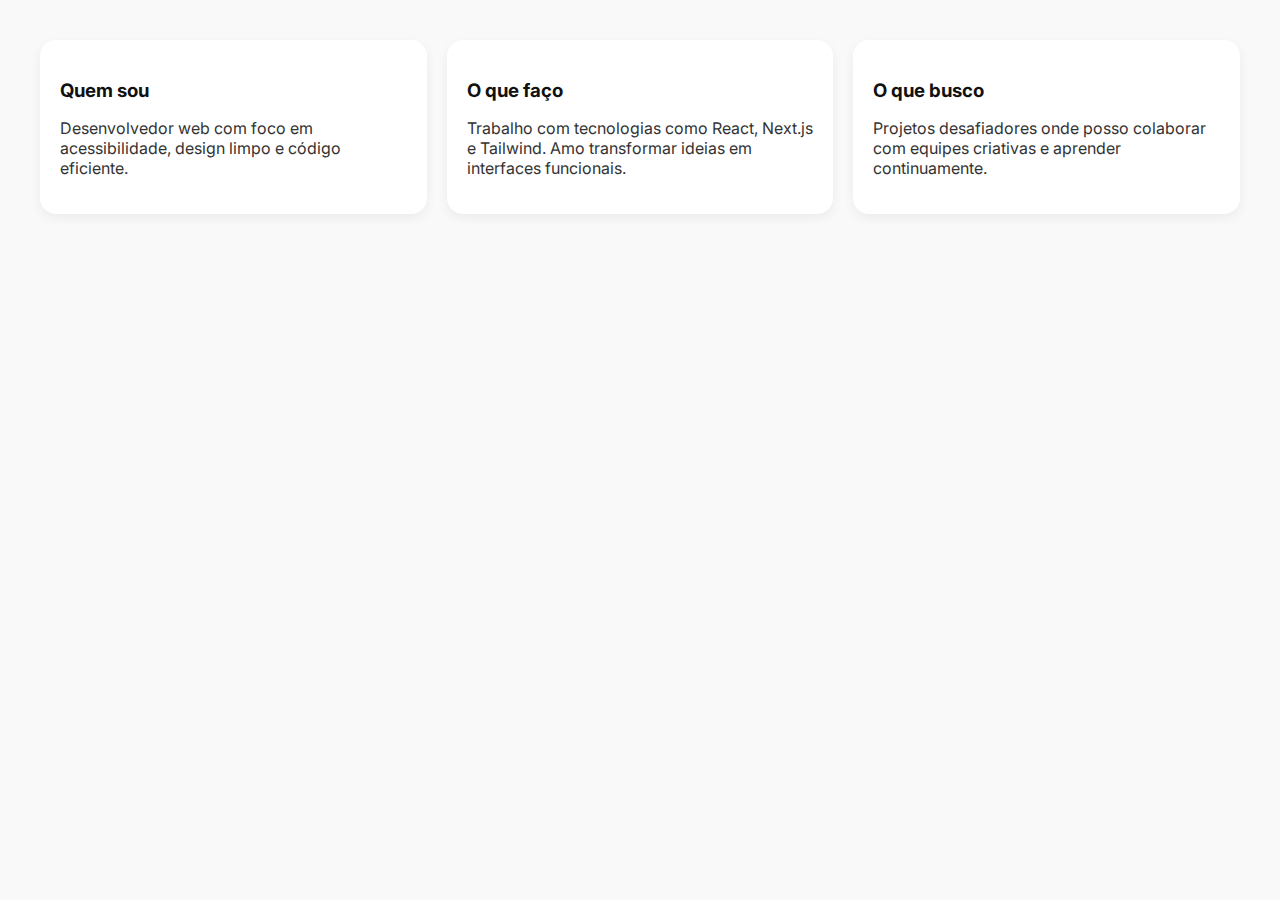
<file: sobre-mim.html>
<!DOCTYPE html>
<html lang="pt-BR">
<head>
  <meta charset="UTF-8">
  <title>Sobre Mim</title>
  <link href="https://fonts.googleapis.com/css2?family=Inter:wght@400;700&display=swap" rel="stylesheet">
  <style>
    body {
      font-family: 'Inter', sans-serif;
      margin: 0;
      padding: 0;
      background-color: #f9f9f9;
      color: #333;
    }
    .sobre-mim {
      display: flex;
      flex-wrap: wrap;
      padding: 40px 20px;
      max-width: 1200px;
      margin: auto;
      gap: 20px;
    }
    .bloco {
      flex: 1;
      min-width: 250px;
      background-color: #fff;
      padding: 20px;
      border-radius: 16px;
      box-shadow: 0 4px 12px rgba(0,0,0,0.06);
    }
    .bloco h3 {
      margin-bottom: 10px;
      color: #111;
    }
  </style>
</head>
<body>

<section class="sobre-mim">
  <div class="bloco">
    <h3>Quem sou</h3>
    <p>Desenvolvedor web com foco em acessibilidade, design limpo e código eficiente.</p>
  </div>
  <div class="bloco">
    <h3>O que faço</h3>
    <p>Trabalho com tecnologias como React, Next.js e Tailwind. Amo transformar ideias em interfaces funcionais.</p>
  </div>
  <div class="bloco">
    <h3>O que busco</h3>
    <p>Projetos desafiadores onde posso colaborar com equipes criativas e aprender continuamente.</p>
  </div>
</section>

</body>
</html>
</file>
